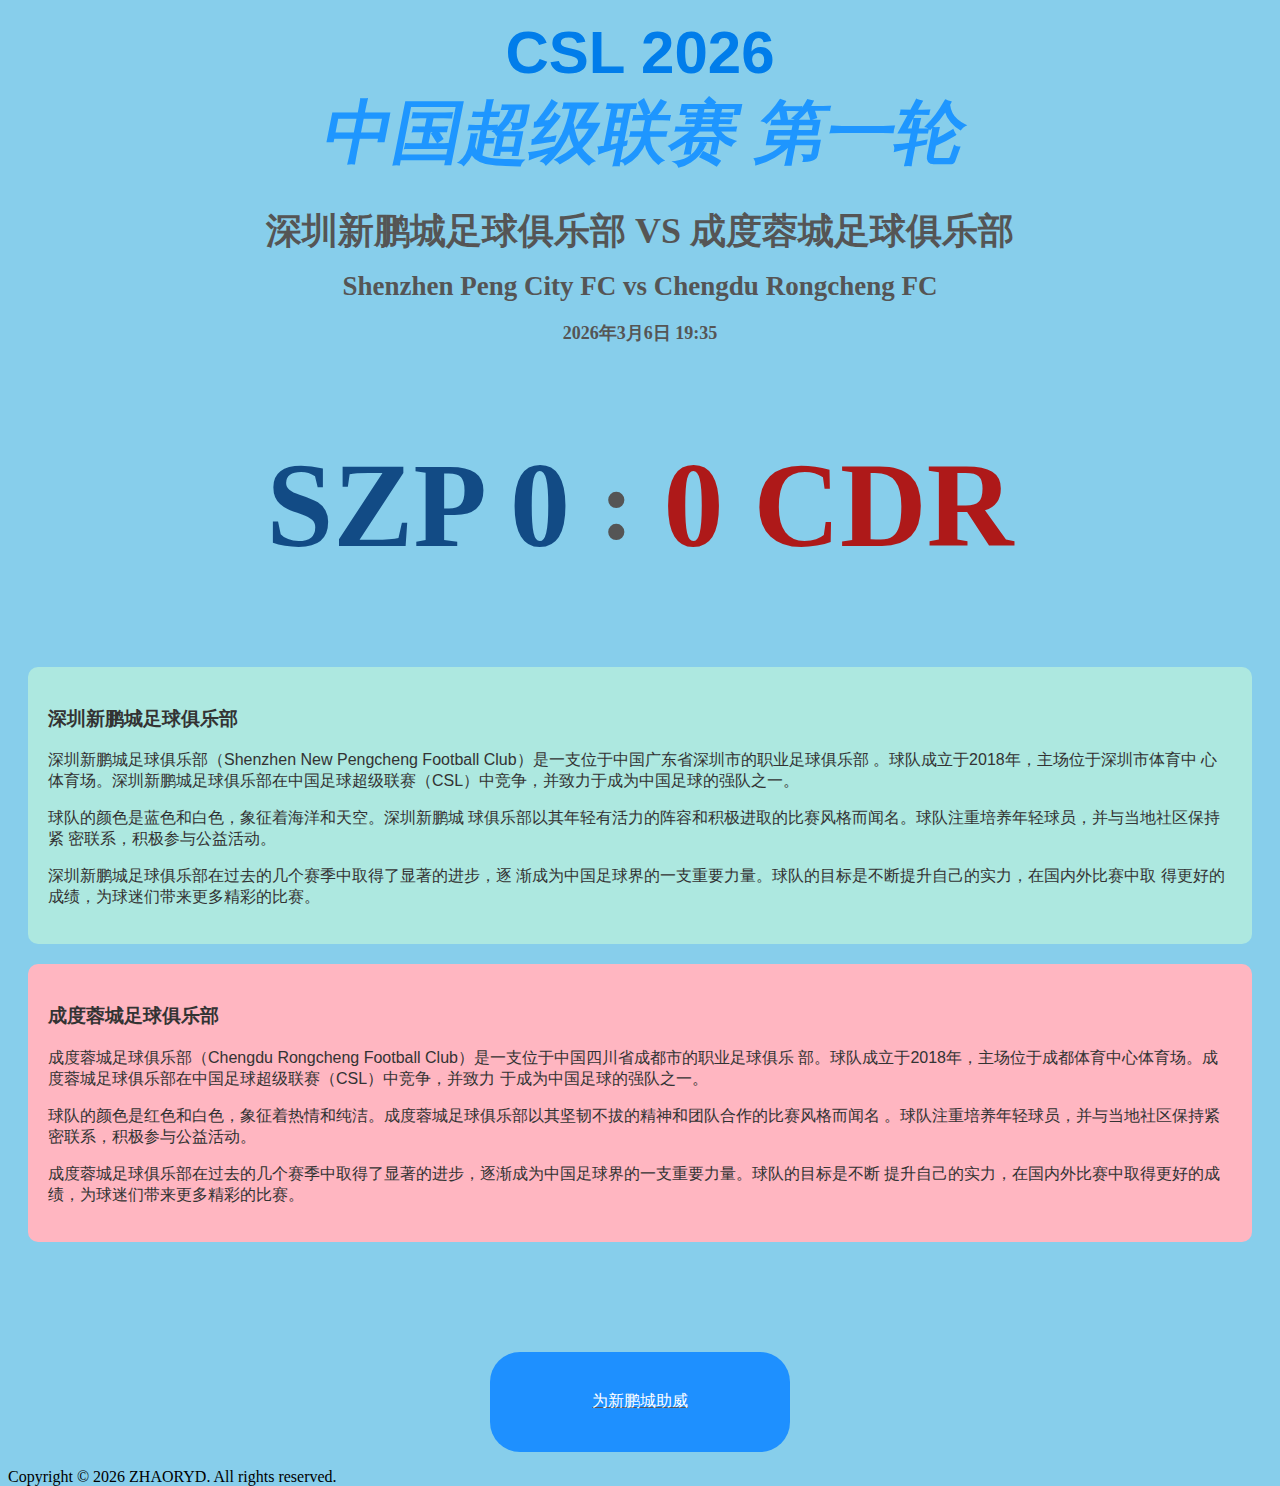
<file: sz-vs-cd/index.html>
<!doctype html>
<html lang="en">
<head>
    <meta charset="utf-8">
    <meta name="viewport" content="width=device-width, initial-scale=1">
    <title>深圳新鹏城足球俱乐部</title>
    <link rel="stylesheet" href="style.css">
</head>
<body>
<div class="header">
    <h1>CSL 2026</h1>
    <h2>中国超级联赛 第一轮</h2>
</div>
<div class="match-info">
<h1 class="team-name">深圳新鹏城足球俱乐部 VS 成度蓉城足球俱乐部</h1>
<h2 class="english">Shenzhen Peng City FC vs Chengdu Rongcheng FC</h2>
<h4 class="match-date">2026年3月6日 19:35</h4>
</div>
<div class="score">
    <h1 class="sz">SZP 0 </h1>
    <h1 class="vs">:</h1>
    <h1 class="cd"> 0 CDR</h1>
</div>
<div class="content-sz">
    <h3>深圳新鹏城足球俱乐部</h3>
    <p>深圳新鹏城足球俱乐部（Shenzhen New Pengcheng Football Club）是一支位于中国广东省深圳市的职业足球俱乐部
        。球队成立于2018年，主场位于深圳市体育中
        心体育场。深圳新鹏城足球俱乐部在中国足球超级联赛（CSL）中竞争，并致力于成为中国足球的强队之一。</p>
    <p>球队的颜色是蓝色和白色，象征着海洋和天空。深圳新鹏城
        球俱乐部以其年轻有活力的阵容和积极进取的比赛风格而闻名。球队注重培养年轻球员，并与当地社区保持紧
        密联系，积极参与公益活动。</p>
    <p>深圳新鹏城足球俱乐部在过去的几个赛季中取得了显著的进步，逐
        渐成为中国足球界的一支重要力量。球队的目标是不断提升自己的实力，在国内外比赛中取
        得更好的成绩，为球迷们带来更多精彩的比赛。</p>
</div>
<div class="content-cd">
    <h3>成度蓉城足球俱乐部</h3>
    <p>成度蓉城足球俱乐部（Chengdu Rongcheng Football Club）是一支位于中国四川省成都市的职业足球俱乐
        部。球队成立于2018年，主场位于成都体育中心体育场。成度蓉城足球俱乐部在中国足球超级联赛（CSL）中竞争，并致力
        于成为中国足球的强队之一。</p>
    <p>球队的颜色是红色和白色，象征着热情和纯洁。成度蓉城足球俱乐部以其坚韧不拔的精神和团队合作的比赛风格而闻名
        。球队注重培养年轻球员，并与当地社区保持紧密联系，积极参与公益活动。</p>
    <p>成度蓉城足球俱乐部在过去的几个赛季中取得了显著的进步，逐渐成为中国足球界的一支重要力量。球队的目标是不断
        提升自己的实力，在国内外比赛中取得更好的成绩，为球迷们带来更多精彩的比赛。</p>
</div>
<a href="https://www.standshenzhen.com/" target="_blank" class="standsz">
    <button class="back-button">为新鹏城助威</button>
</a>
<footer>
    <p>Copyright &copy; 2026 ZHAORYD. All rights reserved.</p>
</footer>
</body>
</html>
</file>
<file: sz-vs-cd/style.css>
html {
  height: 100%;
  background-color: #87CEEB;
}

 .header {
  color: white;
  padding: 10px;
  text-align: center;
}

 .header h1 {
    margin: 0;
    color: rgb(1, 125, 234);
    font-size: 60px;
    font-family: Verdana, Geneva, Tahoma, sans-serif;
  }

 .header h2 {
    margin: 0;
    color: rgb(30, 150, 255);
    font-size: 69px;
    font-family: Verdana, Geneva, Tahoma, sans-serif;
    font-style: italic;
    transform: skewX(3deg);
  }

 .content-sz {
    padding: 20px;
    background-color: rgb(173, 232, 224);
    border-radius: 10px;
    margin: 20px;
    font-family: 'Segoe UI', Tahoma, Geneva, Verdana, sans-serif;
    color: #333;
  }

 .content-cd {
    padding: 20px;
    background-color: rgb(255, 182, 193);
    border-radius: 10px;
    margin: 20px;
    font-family: 'Segoe UI', Tahoma, Geneva, Verdana, sans-serif;
    color: #333;
    margin-bottom: 100px;
  }

  .score {
    font-size: 60px;
    font-weight: bold;
    color: #1E90FF;
    margin-bottom: 30px;
    text-align: center;
    display: flex;
    justify-content: center;
    align-items: center;
    margin-top: 0px;
    margin: 0px;
    padding: 0px;
    line-height: 1;
  }
   
  .match-info {
        font-size: 18px;
        color: #555;
        margin-bottom: 10px;
        text-align: center;
        margin: 0px;
        padding: 0px;
        line-height: 1;
         
    }

.score .sz {
    color: #124b85;
    margin-right: 20px;
}

 .score .cd {
    color: #ae1919;
    margin-left: 20px;
}

 .score .vs {
    color: #555;
    margin: 0 10px;
    font-size: 100px;
}

 .standsz {
    font-size: 18px;
    color: #555;
    margin-bottom: 10px;
    text-align: center;
    margin: 0px;
    padding: 0px;
    line-height: 1;
    display: flex;
    justify-content: center;
    align-items: center;
}

 .standsz button{
    background-color: #1E90FF;
    color: white;
    border: none;
    padding: 10px 20px;
    border-radius: 5px;
    cursor: pointer;
    font-size: 16px;
    margin-top: 10px;
    text-decoration: none;
    width: 300px;
    height: 100px;
    display: inline-block;
    border-radius: 30px;
}

 .standsz button:hover {
    background-color: #124b85;
}
</file>
